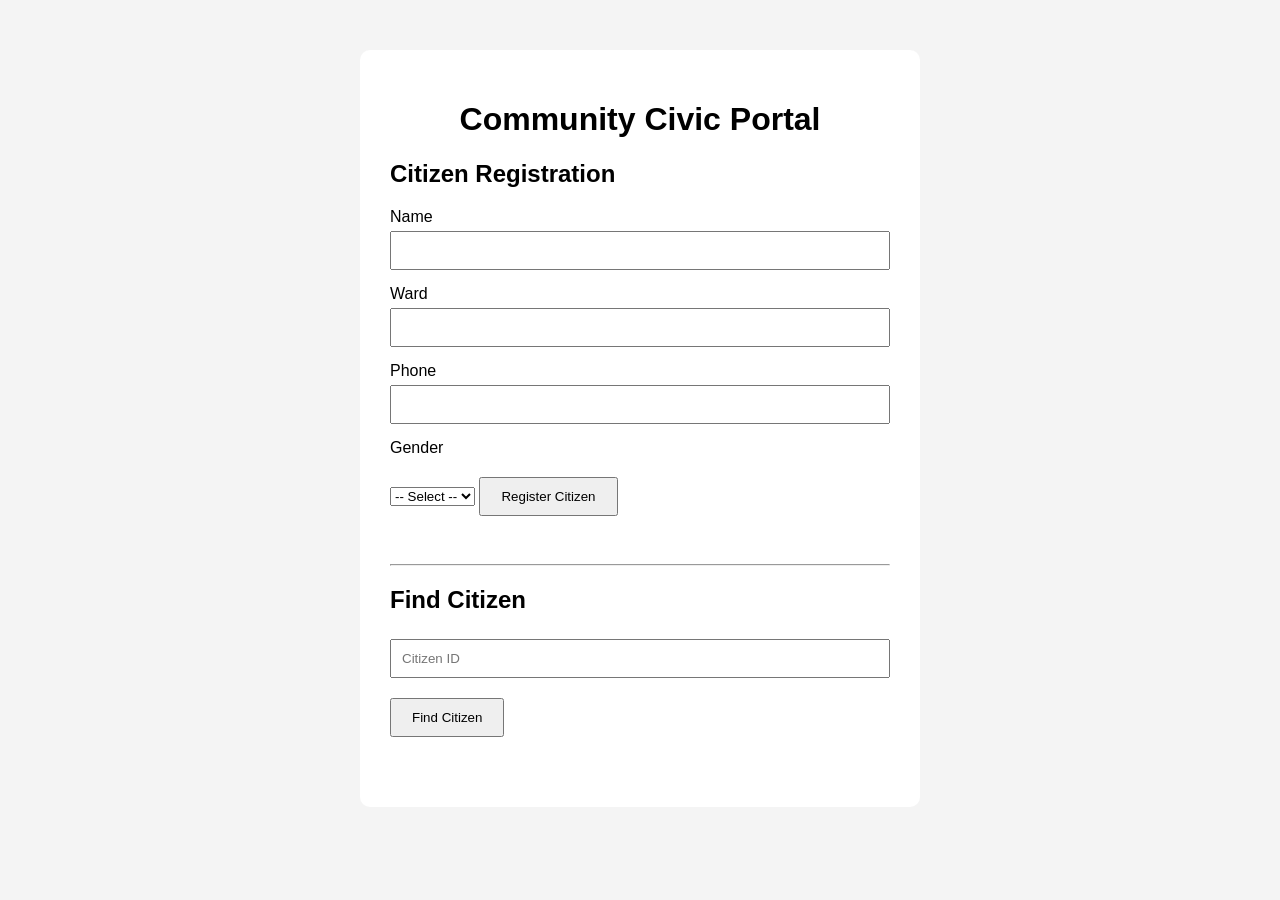
<file: citizen-service/frontend/index.html>
<!DOCTYPE html>
<html>
<head>
  <title>Citizen Service</title>
  <link rel="stylesheet" href="style.css">
</head>
<body>
<div class="container">
  <h1>Community Civic Portal</h1>
  <h2>Citizen Registration</h2>
  <form id="citizenForm">
    <label>Name</label>
    <input type="text" id="name" required>

    <label>Ward</label>
    <input type="text" id="ward" required>

    <label>Phone</label>
    <input type="text" id="phone" required>

    <label>Gender</label>
    <select id="gender" required>
      <option value="">-- Select --</option>
      <option value="male">Male</option>
      <option value="female">Female</option>
      <option value="other">Other</option>
    </select>

    <button type="submit">Register Citizen</button>
  </form>
  <div id="result"></div>
  <hr>
  <h2>Find Citizen</h2>
  <input type="number" id="searchId" placeholder="Citizen ID">
  <button onclick="findCitizen()">Find Citizen</button>
  <div id="citizenDetails"></div>
</div>
<script src="script.js"></script>
</body>
</html>
</file>
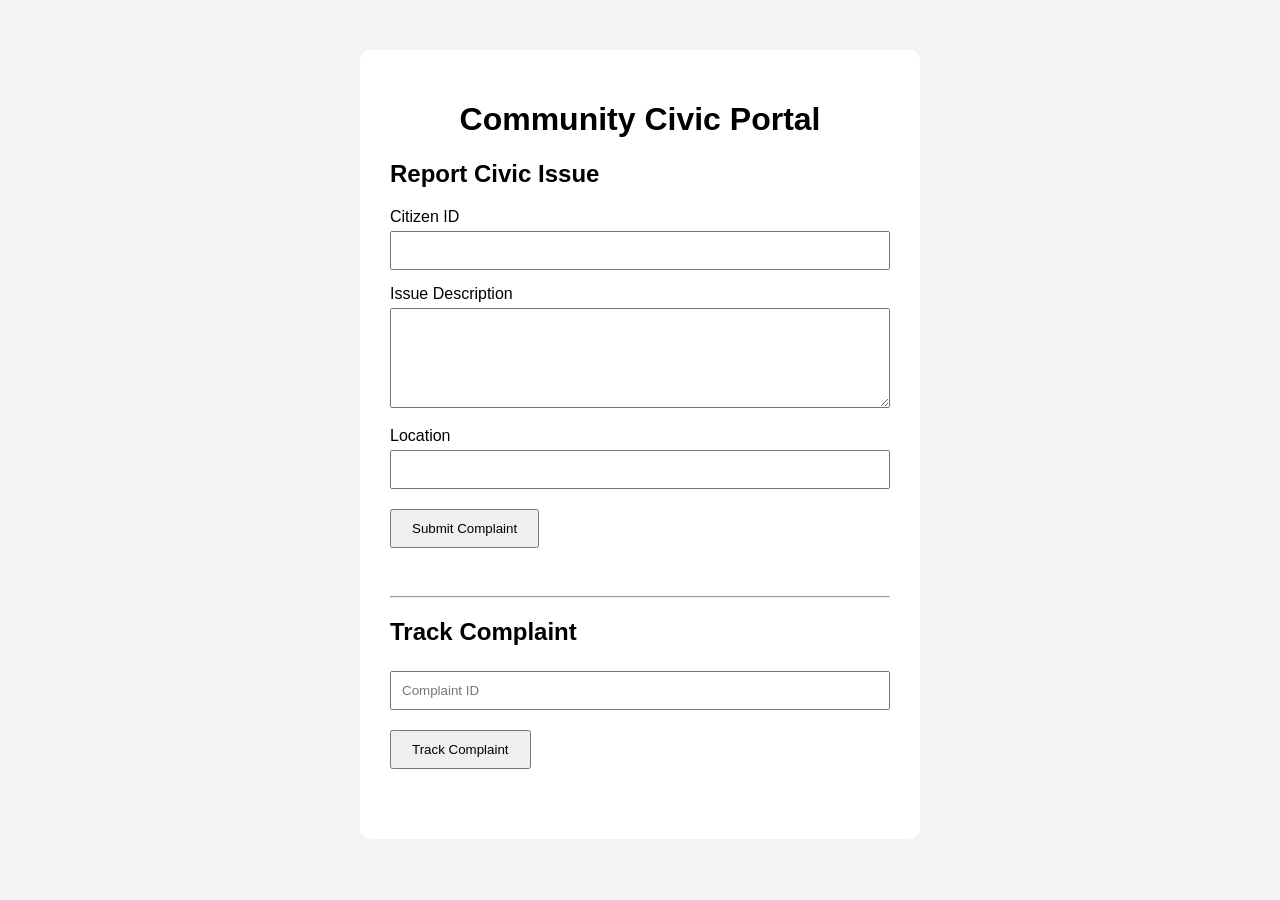
<file: complaint-service/frontend/index.html>
<!DOCTYPE html>
<html>
<head>
    <title>Complaint Service</title>
    <link rel="stylesheet" href="style.css">
</head>
<body>
<div class="container">
    <h1>Community Civic Portal</h1>

    <h2>Report Civic Issue</h2>
    <form id="complaintForm">
        <label>Citizen ID</label>
        <input type="number" id="citizenId" required>

        <label>Issue Description</label>
        <textarea id="description" required></textarea>

        <label>Location</label>
        <input type="text" id="location" required>

        <button type="submit">Submit Complaint</button>
    </form>
    <div id="result"></div>

    <hr>

    <h2>Track Complaint</h2>
    <input type="number" id="searchComplaintId" placeholder="Complaint ID">
    <button onclick="findComplaint()">Track Complaint</button>
    <div id="complaintDetails"></div>
</div>

<script src="script.js"></script>
</body>
</html>
</file>
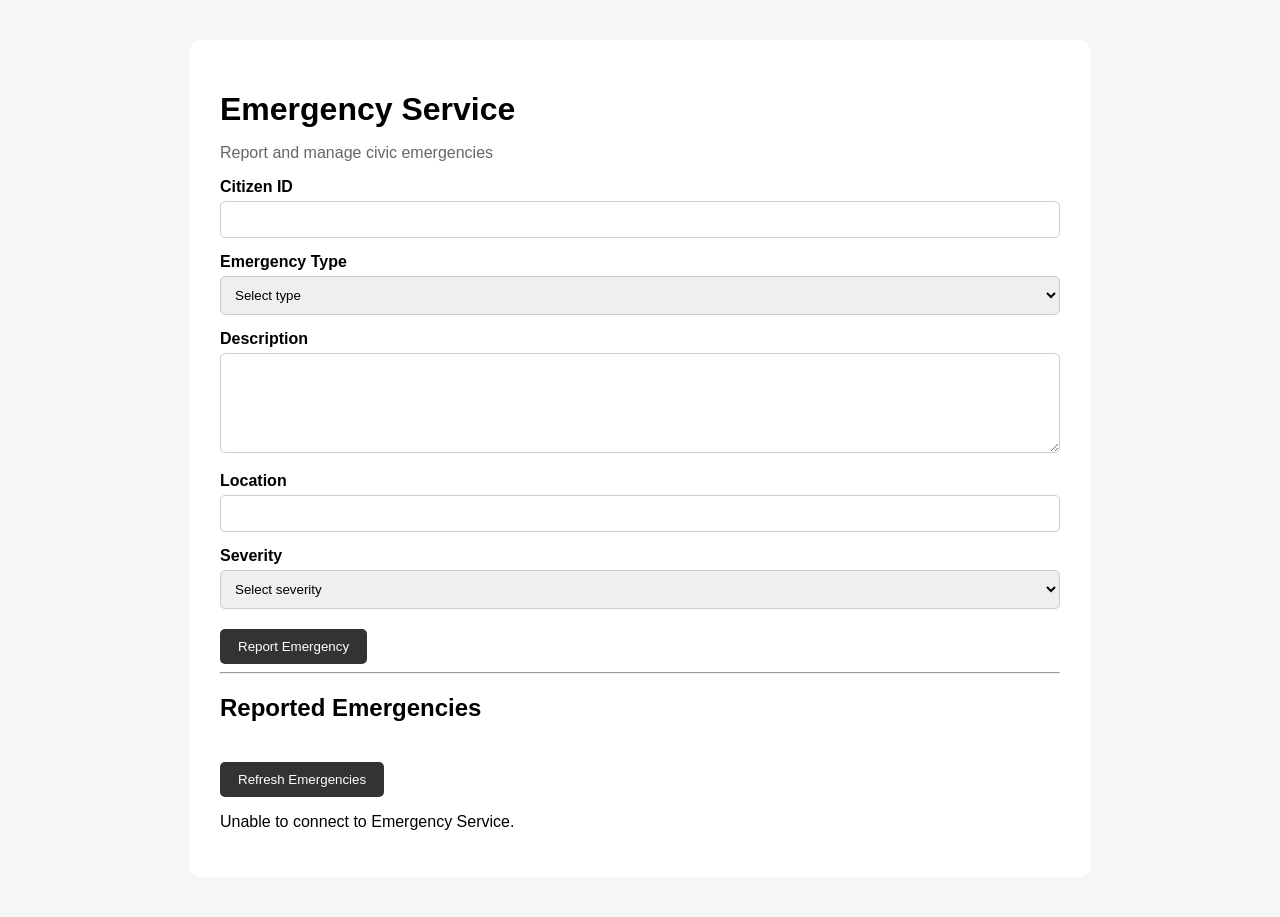
<file: emergency-service/frontend/index.html>
<!DOCTYPE html>
<html lang="en">
<head>
    <meta charset="UTF-8">
    <meta name="viewport" content="width=device-width, initial-scale=1.0">
    <title>Community Civic - Emergency Service</title>
    <link rel="stylesheet" href="style.css">
</head>
<body>

    <div class="container">
        <h1>Emergency Service</h1>
        <p class="subtitle">Report and manage civic emergencies</p>

        <div id="message"></div>

        <form id="emergencyForm">
            <label for="citizenId">Citizen ID</label>
            <input type="number" id="citizenId" required>

            <label for="type">Emergency Type</label>
            <select id="type" required>
                <option value="">Select type</option>
                <option value="FIRE">Fire</option>
                <option value="ACCIDENT">Accident</option>
                <option value="MEDICAL">Medical</option>
                <option value="GAS_LEAK">Gas Leak</option>
                <option value="BUILDING_COLLAPSE">Building Collapse</option>
                <option value="OTHER">Other</option>
            </select>

            <label for="description">Description</label>
            <textarea id="description" required></textarea>

            <label for="location">Location</label>
            <input type="text" id="location" required>

            <label for="severity">Severity</label>
            <select id="severity" required>
                <option value="">Select severity</option>
                <option value="LOW">Low</option>
                <option value="MEDIUM">Medium</option>
                <option value="HIGH">High</option>
                <option value="CRITICAL">Critical</option>
            </select>

            <button type="submit">Report Emergency</button>
        </form>

        <hr>

        <h2>Reported Emergencies</h2>

        <button id="loadEmergencies">Refresh Emergencies</button>

        <div id="emergencyList"></div>
    </div>

    <script src="script.js"></script>
</body>
</html>
</file>
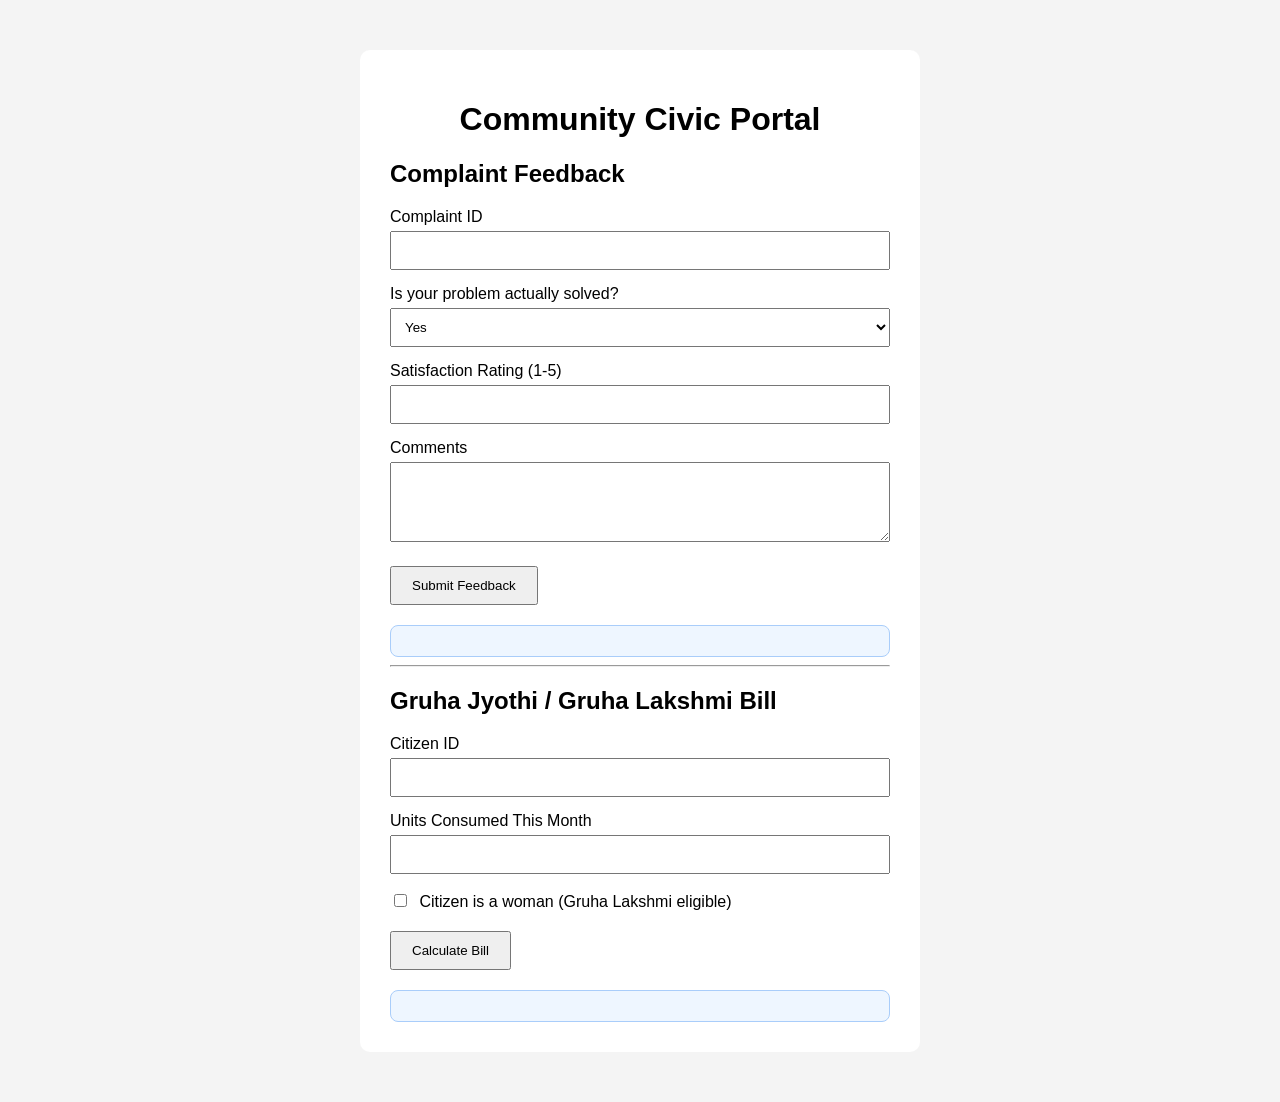
<file: scheme-feedback-service/frontend/index.html>
<!DOCTYPE html>
<html>
<head>
  <title>Scheme &amp; Feedback Service</title>
  <link rel="stylesheet" href="style.css">
</head>
<body>
<div class="container">
  <h1>Community Civic Portal</h1>

  <h2>Complaint Feedback</h2>
  <form id="feedbackForm">
    <label>Complaint ID</label>
    <input type="number" id="complaintId" required>

    <label>Is your problem actually solved?</label>
    <select id="actuallySolved">
      <option value="Yes">Yes</option>
      <option value="No">No</option>
    </select>

    <label>Satisfaction Rating (1-5)</label>
    <input type="number" id="rating" min="1" max="5" required>

    <label>Comments</label>
    <textarea id="comments"></textarea>

    <button type="submit">Submit Feedback</button>
  </form>
  <div id="feedbackResult"></div>

  <hr>

  <h2>Gruha Jyothi / Gruha Lakshmi Bill</h2>
  <form id="schemeForm">
    <label>Citizen ID</label>
    <input type="number" id="citizenId" required>

    <label>Units Consumed This Month</label>
    <input type="number" id="units" required>

    <label>
      <input type="checkbox" id="isWoman"> Citizen is a woman (Gruha Lakshmi eligible)
    </label>

    <button type="submit">Calculate Bill</button>
  </form>
  <div id="schemeResult"></div>
</div>
<script src="script.js"></script>
</body>
</html>
</file>
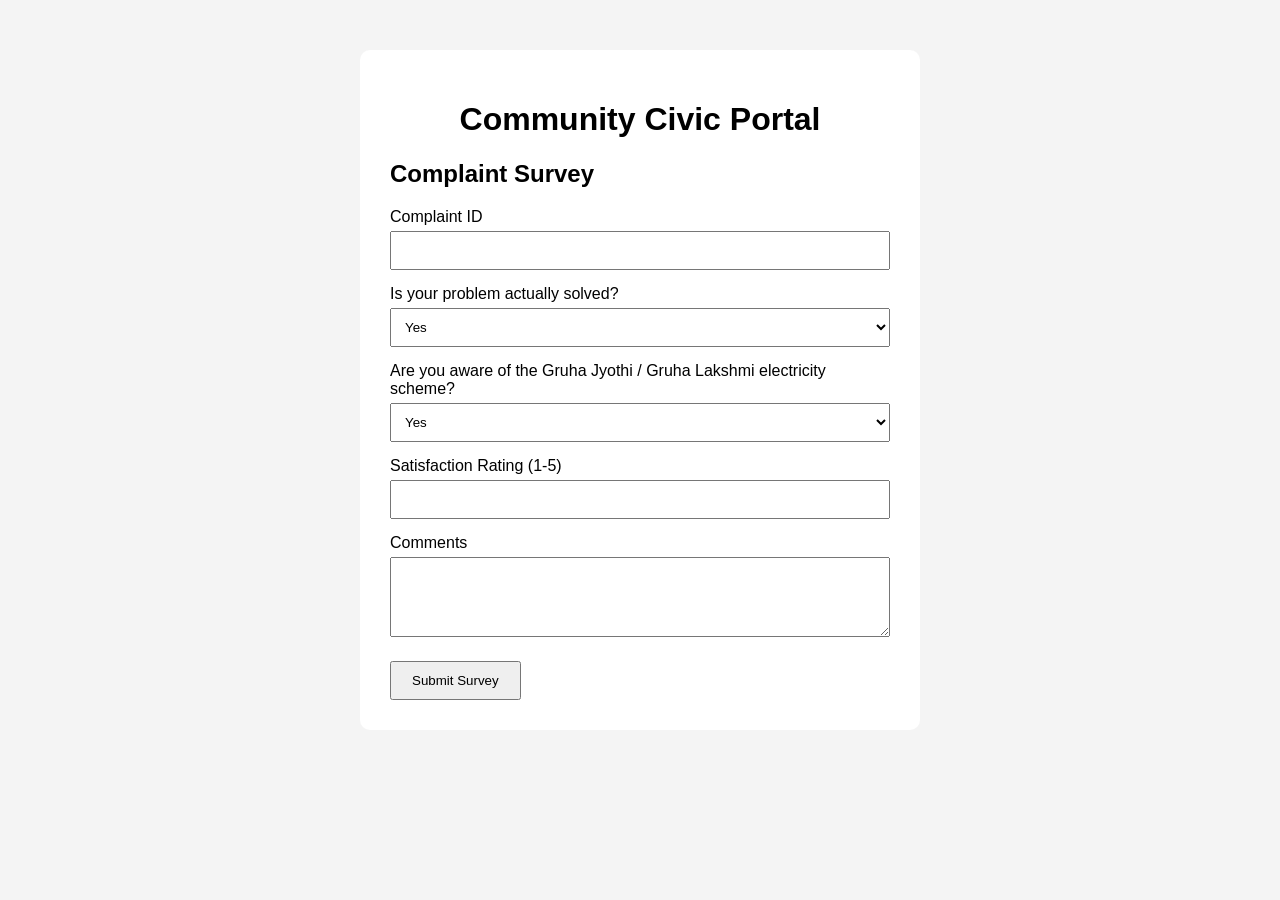
<file: survey-service/frontend/index.html>
<!DOCTYPE html>
<html>
<head>
  <title>Complaint Survey</title>
  <link rel="stylesheet" href="style.css">
</head>
<body>
<div class="container">
  <h1>Community Civic Portal</h1>
  <h2>Complaint Survey</h2>

  <form id="surveyForm">
    <label>Complaint ID</label>
    <input type="number" id="complaintId" required>

    <label>Is your problem actually solved?</label>
    <select id="actuallySolved">
      <option value="Yes">Yes</option>
      <option value="No">No</option>
    </select>

    <label>Are you aware of the Gruha Jyothi / Gruha Lakshmi electricity scheme?</label>
    <select id="awareOfScheme">
      <option value="Yes">Yes</option>
      <option value="No">No</option>
    </select>

    <label>Satisfaction Rating (1-5)</label>
    <input type="number" id="rating" min="1" max="5" required>

    <label>Comments</label>
    <textarea id="comments"></textarea>

    <button type="submit">Submit Survey</button>
  </form>

  <div id="result"></div>
</div>
<script src="script.js"></script>
</body>
</html>
</file>
<file: citizen-service/frontend/style.css>
body {
    font-family: Arial, sans-serif;
    background: #f4f4f4;
}

.container {
    width: 500px;
    margin: 50px auto;
    background: white;
    padding: 30px;
    border-radius: 10px;
}

h1 {
    text-align: center;
}

label {
    display: block;
    margin-top: 15px;
}

input {
    width: 100%;
    padding: 10px;
    margin-top: 5px;
    box-sizing: border-box;
}

button {
    margin-top: 20px;
    padding: 10px 20px;
}

#result,
#citizenDetails {
    margin-top: 20px;
    padding: 10px;
}
</file>
<file: complaint-service/frontend/style.css>
body {
    font-family: Arial, sans-serif;
    background: #f4f4f4;
}
.container {
    width: 500px;
    margin: 50px auto;
    background: white;
    padding: 30px;
    border-radius: 10px;
}
h1 { text-align: center; }
label {
    display: block;
    margin-top: 15px;
}
input, textarea {
    width: 100%;
    padding: 10px;
    margin-top: 5px;
    box-sizing: border-box;
}
textarea { height: 100px; }
button {
    margin-top: 20px;
    padding: 10px 20px;
}
#result, #complaintDetails {
    margin-top: 20px;
    padding: 10px;
}
</file>
<file: emergency-service/frontend/style.css>
* {
    box-sizing: border-box;
}

body {
    margin: 0;
    font-family: Arial, sans-serif;
    background: #f4f6f8;
}

.container {
    width: 90%;
    max-width: 900px;
    margin: 40px auto;
    background: white;
    padding: 30px;
    border-radius: 10px;
}

h1 {
    margin-bottom: 5px;
}

.subtitle {
    color: #666;
}

label {
    display: block;
    margin-top: 15px;
    margin-bottom: 5px;
    font-weight: bold;
}

input,
select,
textarea {
    width: 100%;
    padding: 10px;
    border: 1px solid #ccc;
    border-radius: 5px;
}

textarea {
    min-height: 100px;
    resize: vertical;
}

button {
    margin-top: 20px;
    padding: 10px 18px;
    border: none;
    border-radius: 5px;
    cursor: pointer;
    background: #333;
    color: white;
}

button:hover {
    opacity: 0.85;
}

#message {
    margin-top: 15px;
    font-weight: bold;
}

.emergency-card {
    margin-top: 15px;
    padding: 15px;
    border: 1px solid #ddd;
    border-radius: 8px;
}

.emergency-card p {
    margin: 6px 0;
}
</file>
<file: scheme-feedback-service/frontend/style.css>
body {
  font-family: Arial, sans-serif;
  background: #f4f4f4;
}
.container {
  width: 500px;
  margin: 50px auto;
  background: white;
  padding: 30px;
  border-radius: 10px;
}
h1 { text-align: center; }
label {
  display: block;
  margin-top: 15px;
}
input, select, textarea {
  width: 100%;
  padding: 10px;
  margin-top: 5px;
  box-sizing: border-box;
}
textarea { height: 80px; }
input[type="checkbox"] {
  width: auto;
  margin-right: 8px;
}
button {
  margin-top: 20px;
  padding: 10px 20px;
}
#feedbackResult, #schemeResult {
  margin-top: 20px;
  padding: 15px;
  border-radius: 8px;
  background: #eef6ff;
  border: 1px solid #a9cdfa;
}
.bill-amount {
  font-size: 22px;
  font-weight: bold;
  color: #1c5e1c;
}
</file>
<file: survey-service/frontend/style.css>
body {
  font-family: Arial, sans-serif;
  background: #f4f4f4;
}
.container {
  width: 500px;
  margin: 50px auto;
  background: white;
  padding: 30px;
  border-radius: 10px;
}
h1 { text-align: center; }
label {
  display: block;
  margin-top: 15px;
}
input, select, textarea {
  width: 100%;
  padding: 10px;
  margin-top: 5px;
  box-sizing: border-box;
}
textarea { height: 80px; }
input[type="checkbox"] {
  width: auto;
  margin-right: 8px;
}
button {
  margin-top: 20px;
  padding: 10px 20px;
}
#feedbackResult, #schemeResult {
  margin-top: 20px;
  padding: 15px;
  border-radius: 8px;
  background: #eef6ff;
  border: 1px solid #a9cdfa;
}
.bill-amount {
  font-size: 22px;
  font-weight: bold;
  color: #1c5e1c;
}
.priority-alert {
  background: #ffe3e3;
  border: 2px solid #d33;
  color: #a10000;
}
</file>
